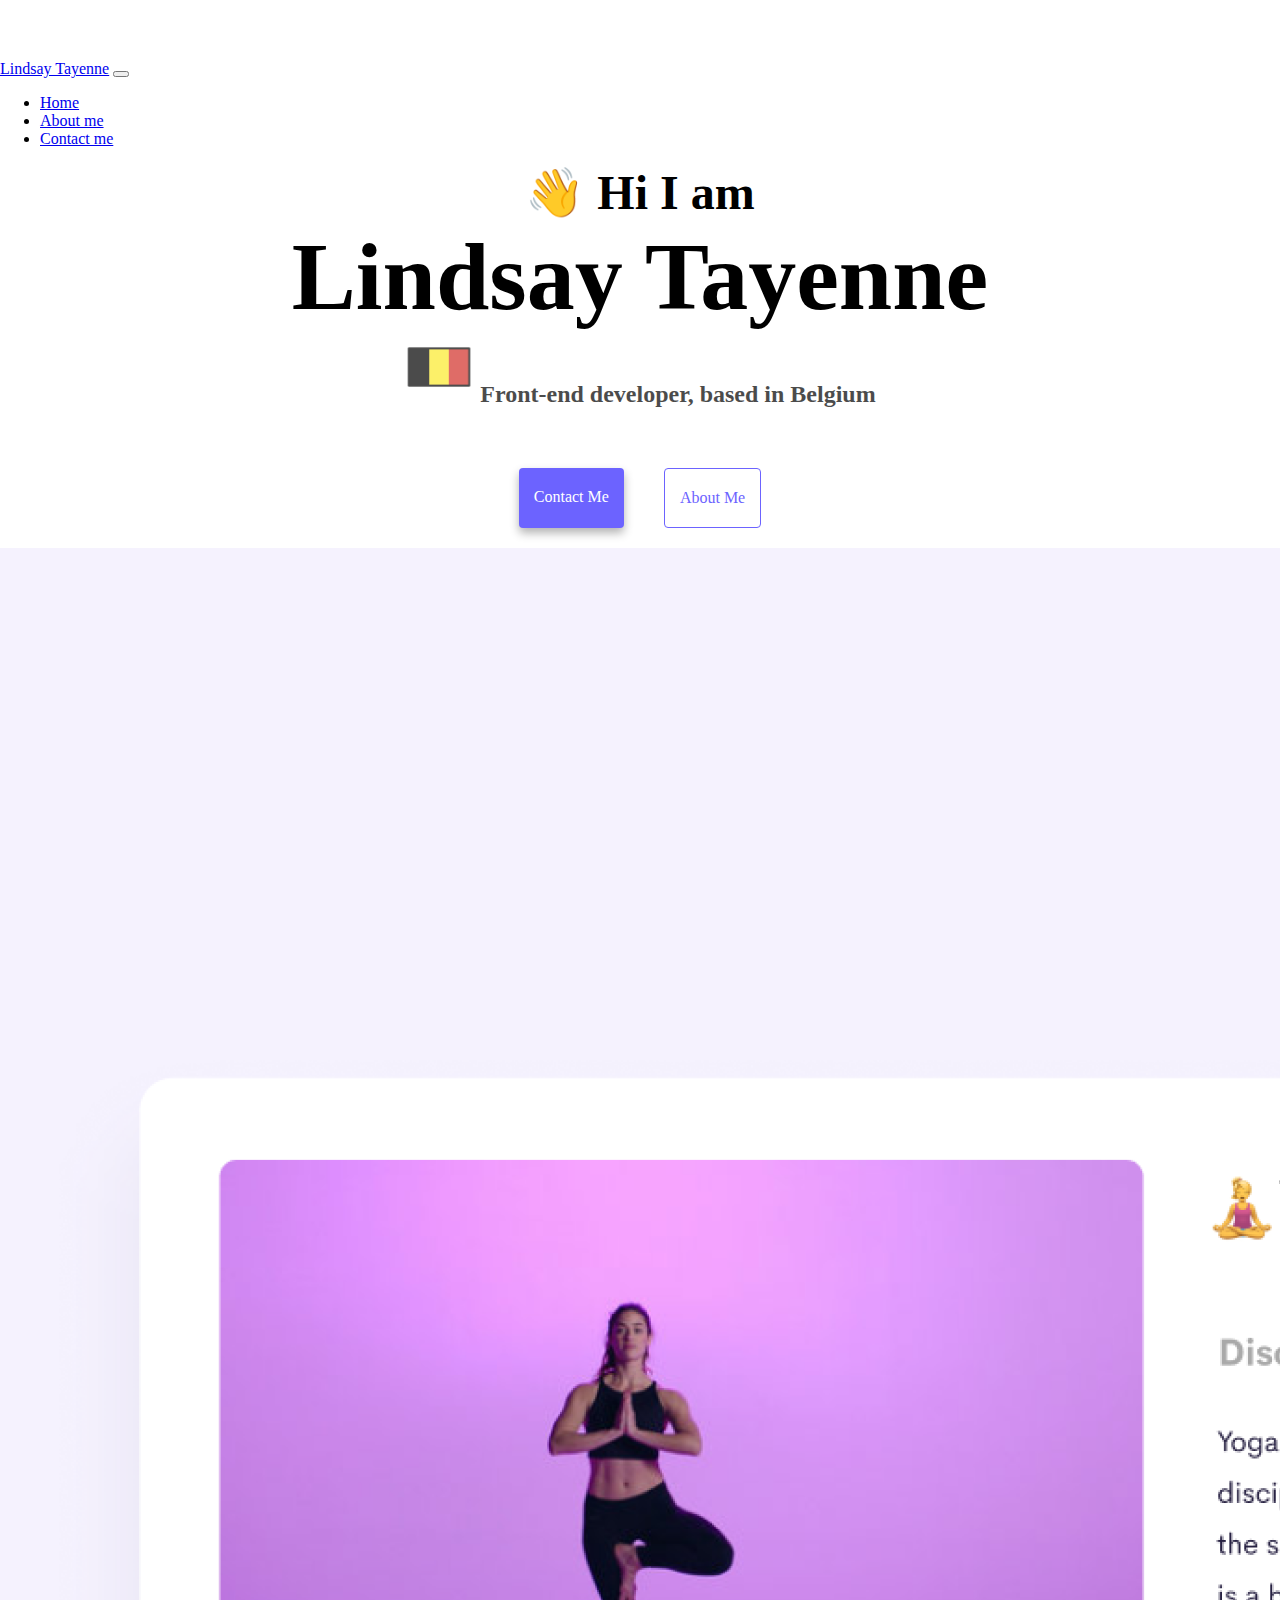
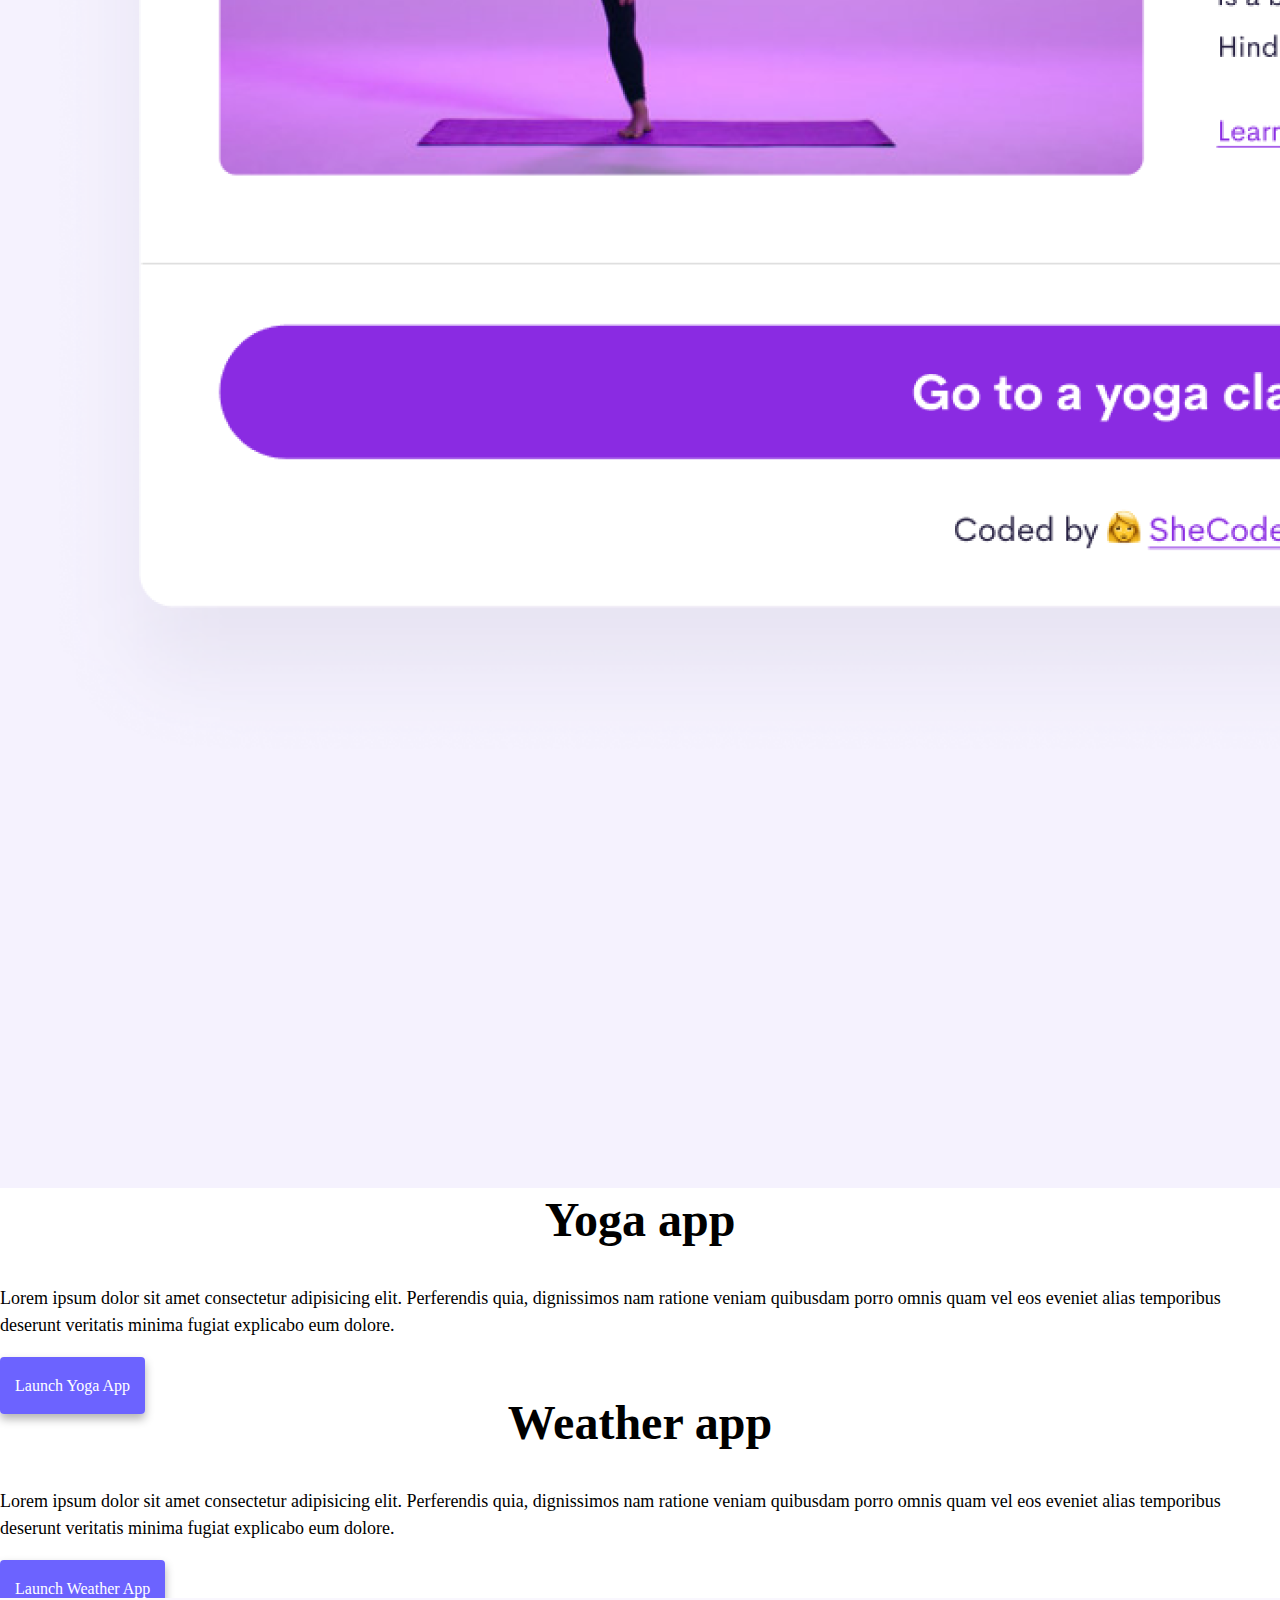
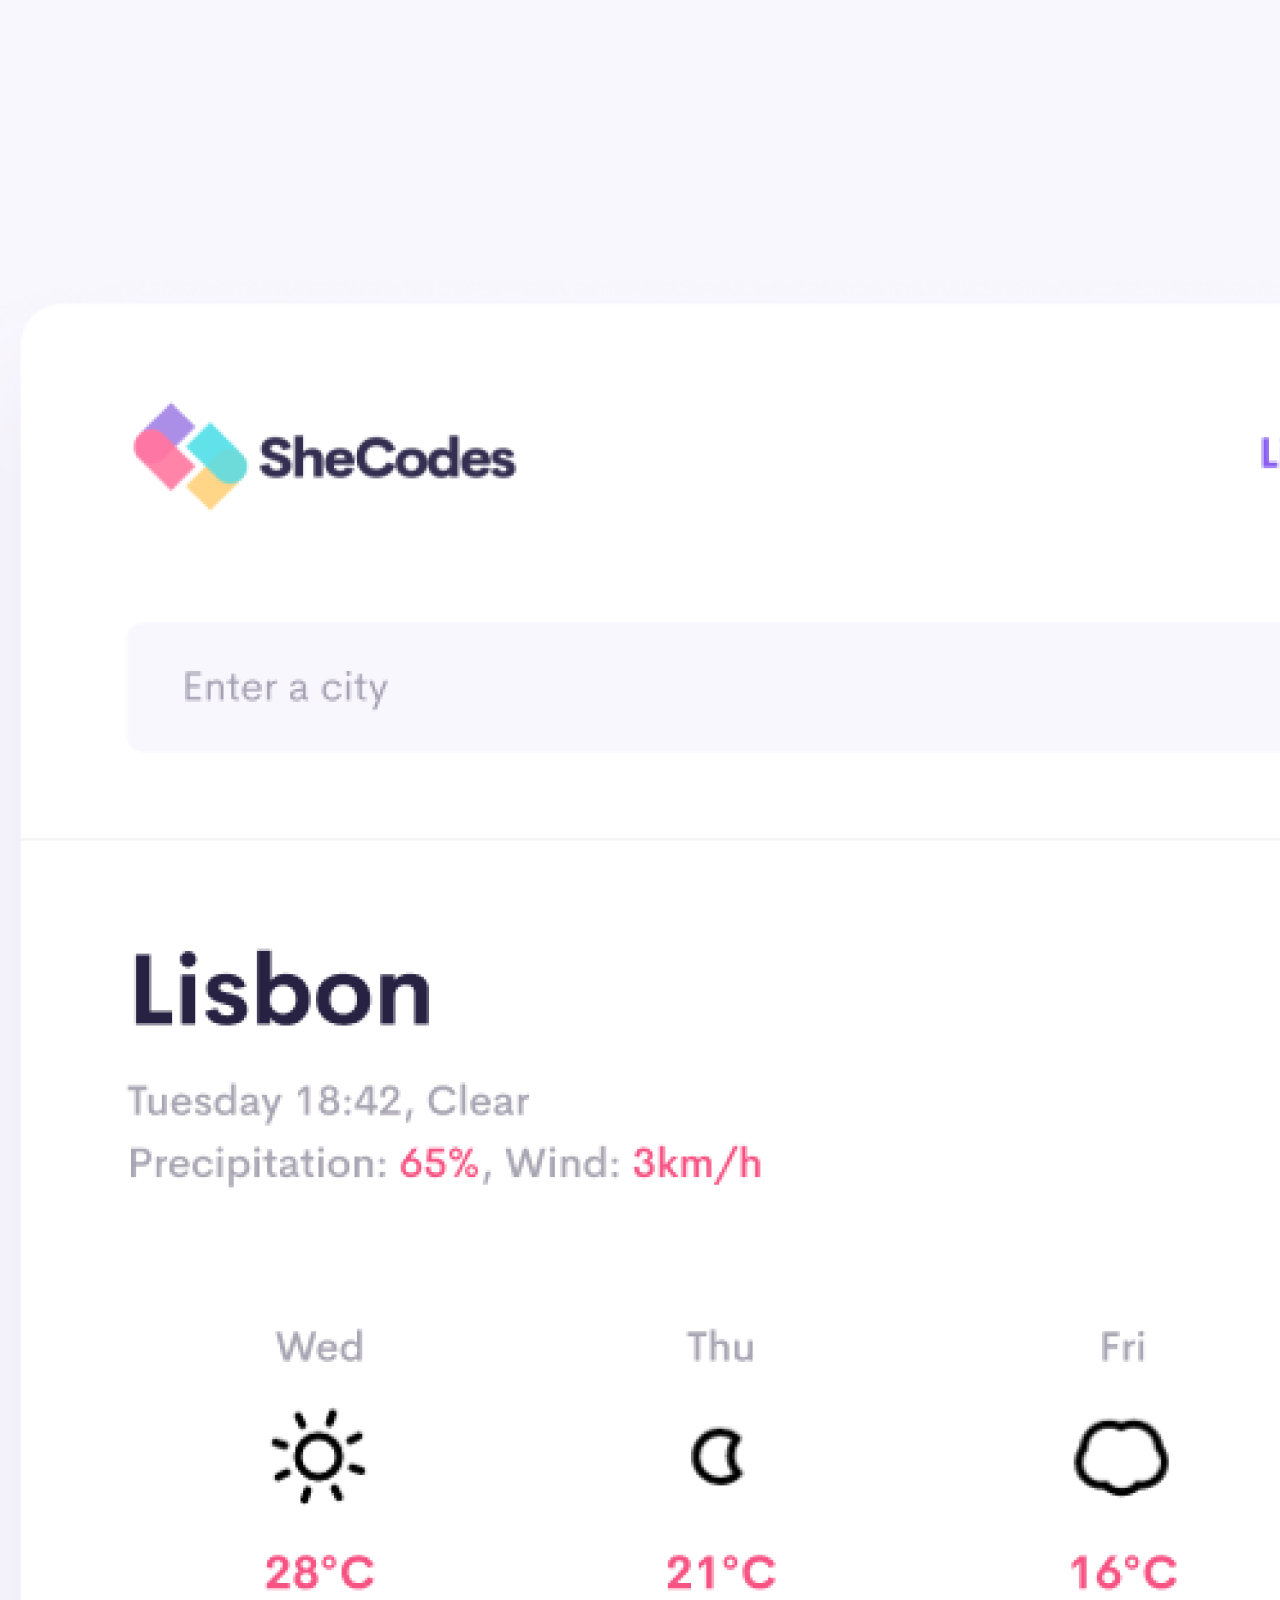
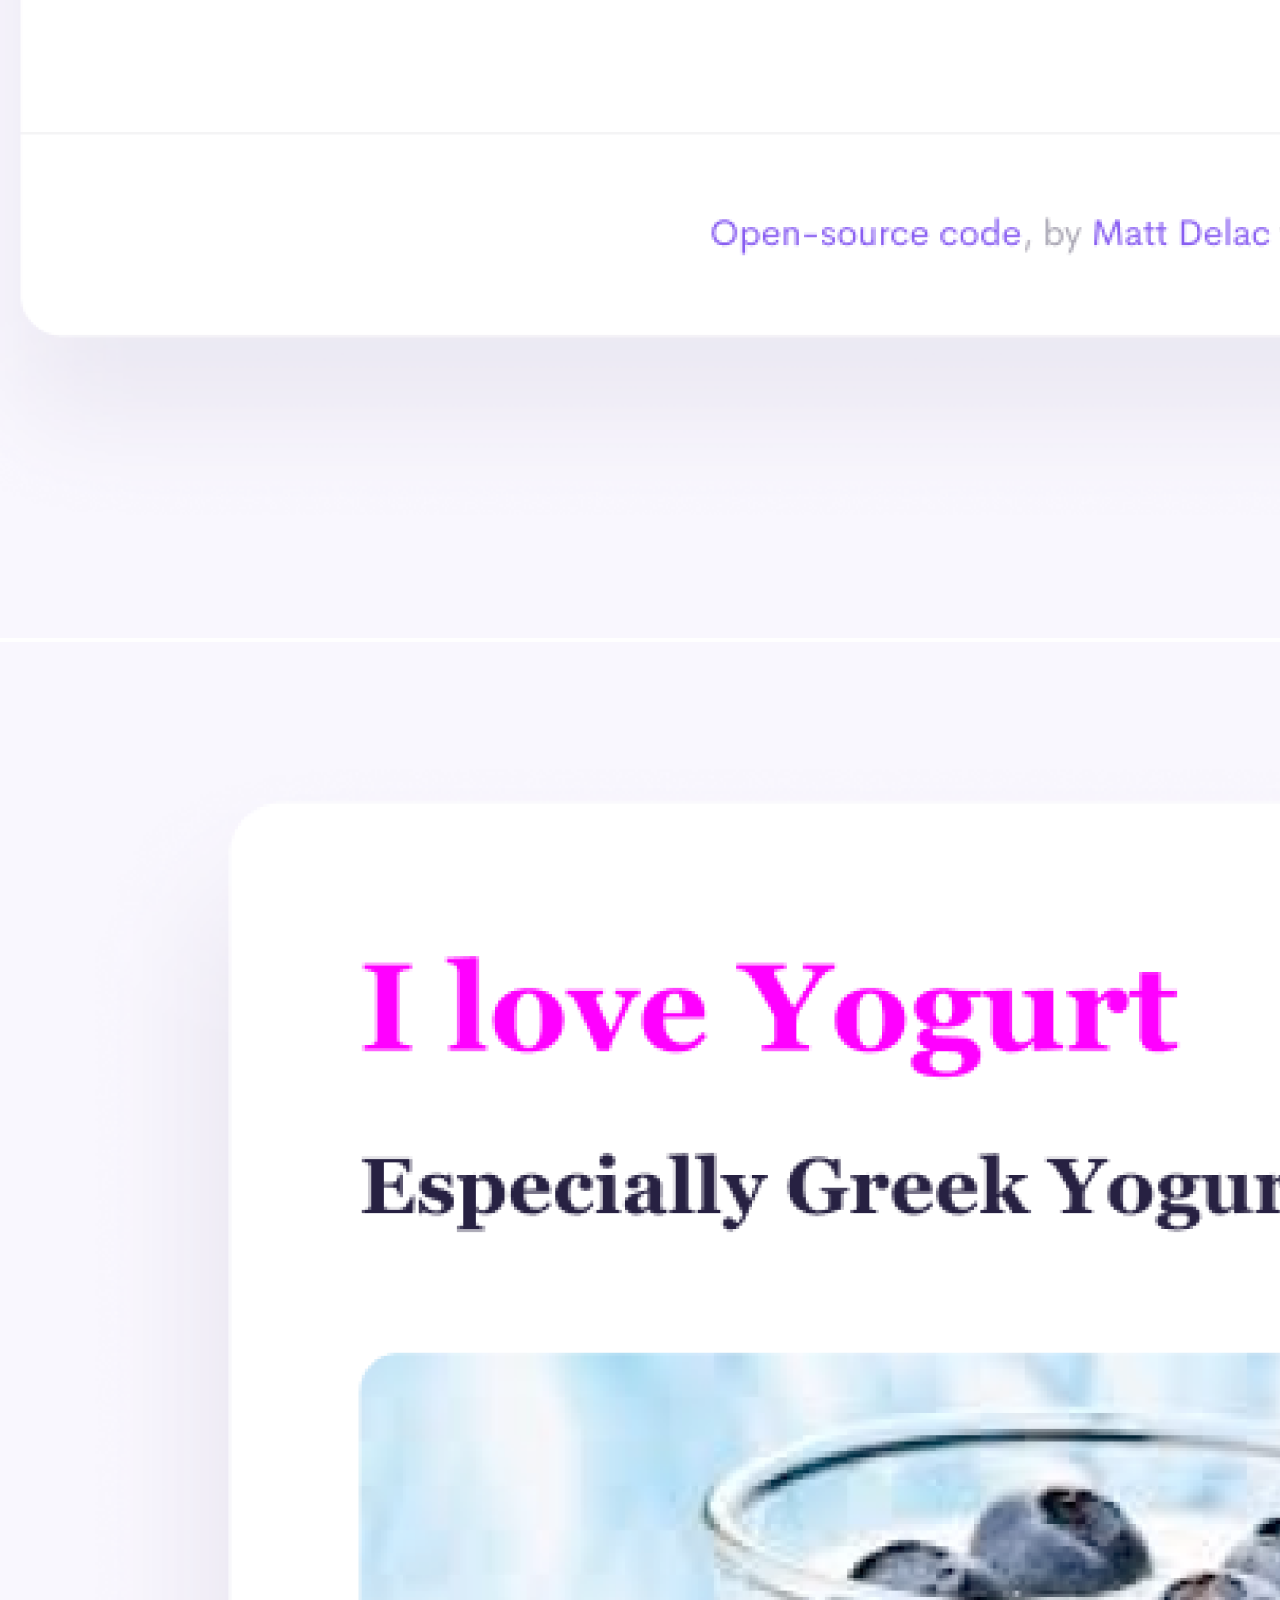
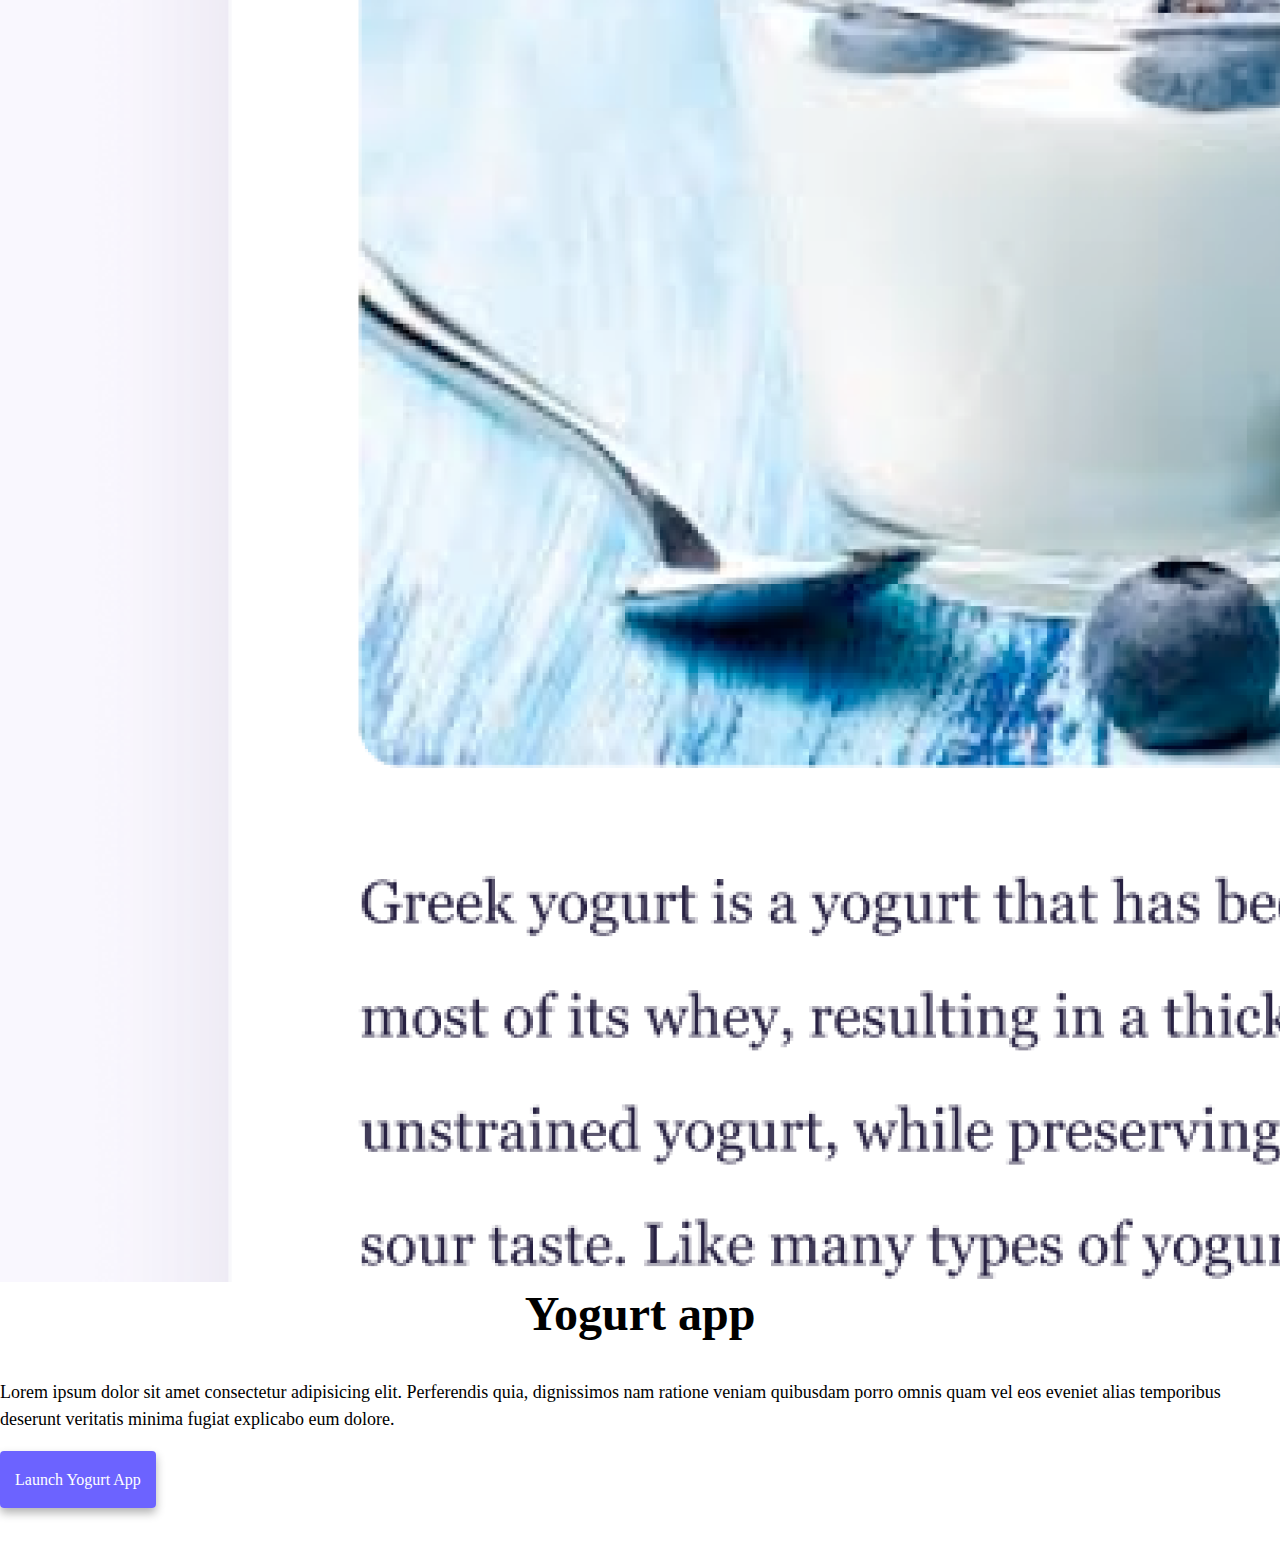
<file: index.html>
<!DOCTYPE html>
<html lang="en">
  <head>
    <meta charset="UTF-8" />
    <meta http-equiv="X-UA-Compatible" content="IE=edge" />
    <meta name="viewport" content="width=device-width, initial-scale=1.0" />
    <meta
      name="description"
      content="You can see the portfolio of Lindsay Tayenne and the coding projects that she already did, learning with SheCodes"
    />
    <link
      href="https://cdn.jsdelivr.net/npm/bootstrap@5.3.2/dist/css/bootstrap.min.css"
      rel="stylesheet"
      integrity="sha384-T3c6CoIi6uLrA9TneNEoa7RxnatzjcDSCmG1MXxSR1GAsXEV/Dwwykc2MPK8M2HN"
      crossorigin="anonymous"
    />
    <script
      src="https://cdn.jsdelivr.net/npm/bootstrap@5.3.2/dist/js/bootstrap.bundle.min.js"
      integrity="sha384-C6RzsynM9kWDrMNeT87bh95OGNyZPhcTNXj1NW7RuBCsyN/o0jlpcV8Qyq46cDfL"
      crossorigin="anonymous"
    ></script>
    <title>Lindsay Tayenne portfolio - SheCodes student</title>
    <link rel="stylesheet" href="style.css" />
  </head>
  <body>
    <div class="container">
      <nav class="navbar navbar navbar-expand-md fixed-top bg-body-tertiary">
        <div class="container-fluid">
          <a class="navbar-brand" href="#" title="Name of the portfolio owner"
            >Lindsay Tayenne</a
          >
          <button
            class="navbar-toggler"
            type="button"
            data-bs-toggle="collapse"
            data-bs-target="#navbarNav"
            aria-controls="navbarNav"
            aria-expanded="false"
            aria-label="Toggle navigation"
          >
            <span class="navbar-toggler-icon"></span>
          </button>
          <div class="collapse navbar-collapse" id="navbarNav">
            <ul class="navbar-nav">
              <li class="nav-item">
                <a
                  class="nav-link active"
                  aria-current="page"
                  href="index.html"
                  title="Home of the Lindsay Tayenne portfolio website"
                  >Home</a
                >
              </li>
              <li class="nav-item">
                <a
                  class="nav-link"
                  href="about.html"
                  title="Learn more about Lindsay Tayenne coding websites"
                  >About me</a
                >
              </li>
              <li class="nav-item">
                <a
                  class="nav-link"
                  href="about.html#contact"
                  title="Contact Lindsay about her protfolio"
                  >Contact me</a
                >
              </li>
            </ul>
          </div>
        </div>
      </nav>
      <h2 class="showing-heading">👋 Hi I am</h2>
      <h1 class="showing-heading">Lindsay Tayenne</h1>
      <div>
        <h3>
          <img
            src="images/belgium.png"
            alt="belgian flag"
            class="flag"
            title="Origin of Lindsay Tayenne"
          />
          Front-end developer, based in Belgium
        </h3>
      </div>
      <div class="navigation-links">
        <a
          href="about.html#contact"
          class="contact-link"
          title="Contact Lindsay about her protfolio"
          >Contact me</a
        >
        <a
          href="about.html"
          class="about-link"
          title="Learn more about Lindsay Tayenne coding websites"
          >About me</a
        >
      </div>
      <div class="container ps-0 pe-0">
        <div class="row">
          <div class="col-sm-6 mw-100">
            <img
              src="images/yoga.png"
              alt="yoga discipline"
              class="img-fluid mb-4 rounded showing-image"
              title="Yoga app image of Lindsay Tayenne coding website"
            />
          </div>
          <div class="col-sm-6">
            <h2 class="text-start showing-app">Yoga app</h2>
            <p class="showing-app">
              Lorem ipsum dolor sit amet consectetur adipisicing elit.
              Perferendis quia, dignissimos nam ratione veniam quibusdam porro
              omnis quam vel eos eveniet alias temporibus deserunt veritatis
              minima fugiat explicabo eum dolore.
            </p>
            <div>
              <a
                href="#"
                class="launch-link"
                title="Informations to buy the Yoga app"
                >Launch Yoga App</a
              >
            </div>
          </div>
        </div>
        <div class="row taking-space">
          <div class="col-sm-6">
            <h2 class="text-start showing-app">Weather app</h2>
            <p class="showing-app">
              Lorem ipsum dolor sit amet consectetur adipisicing elit.
              Perferendis quia, dignissimos nam ratione veniam quibusdam porro
              omnis quam vel eos eveniet alias temporibus deserunt veritatis
              minima fugiat explicabo eum dolore.
            </p>
            <div>
              <a
                href="#"
                class="launch-link"
                title="Informations to buy the Weather app"
                >Launch Weather App</a
              >
            </div>
          </div>
          <div class="col-sm-6">
            <img
              src="images/weather.png"
              alt="weather app"
              class="img-fluid mb-4 rounded showing-image"
              title="Weather app image of Lindsay Tayenne coding website"
            />
          </div>
        </div>
        <div class="row taking-space">
          <div class="col-sm-6">
            <img
              src="images/yogurt.png"
              alt="yogurt app"
              class="img-fluid mb-4 rounded showing-image"
              title="Yogurt app image of Lindsay Tayenne coding website"
            />
          </div>
          <div class="col-sm-6">
            <h2 class="text-start showing-app">Yogurt app</h2>
            <p class="showing-app">
              Lorem ipsum dolor sit amet consectetur adipisicing elit.
              Perferendis quia, dignissimos nam ratione veniam quibusdam porro
              omnis quam vel eos eveniet alias temporibus deserunt veritatis
              minima fugiat explicabo eum dolore.
            </p>
            <div>
              <a
                href="#"
                class="launch-link"
                title="Informations to buy the Yogurt app"
                >Launch Yogurt App</a
              >
            </div>
          </div>
        </div>
      </div>
    </div>
  </body>
</html>
</file>
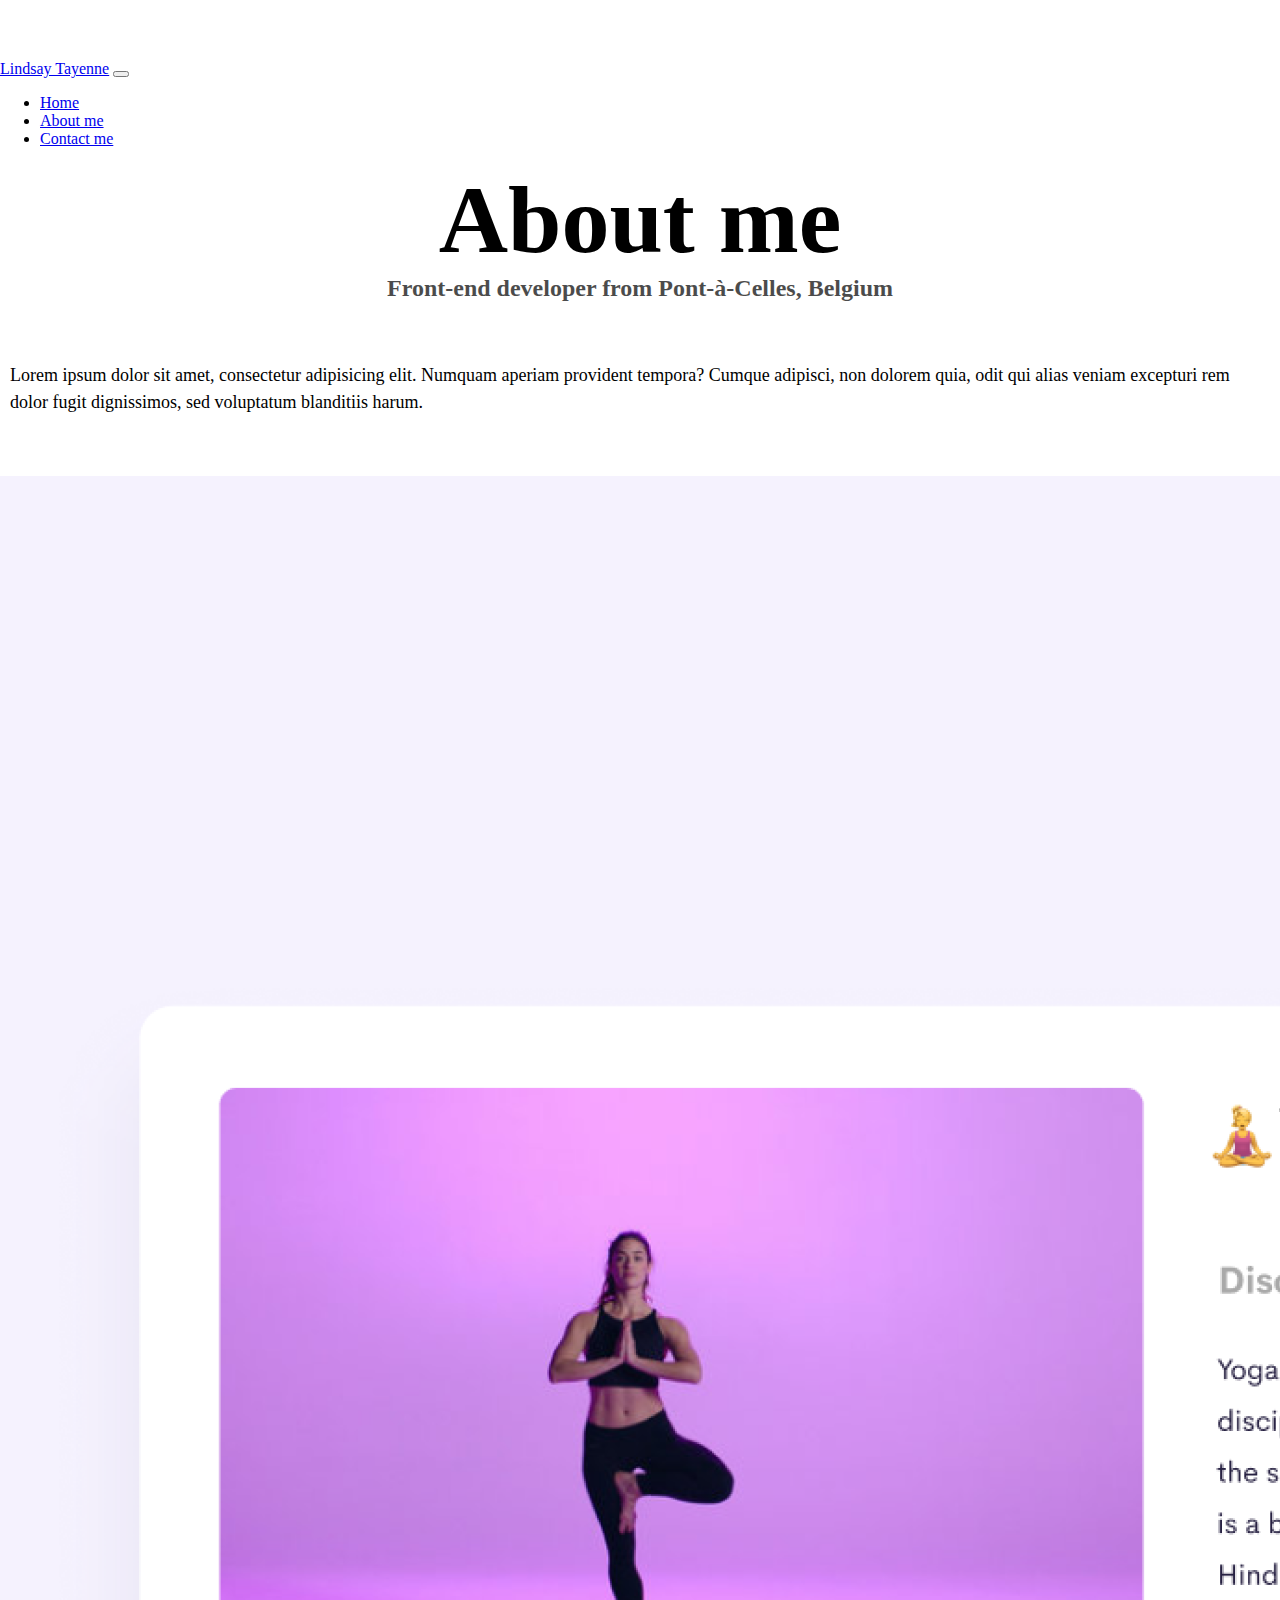
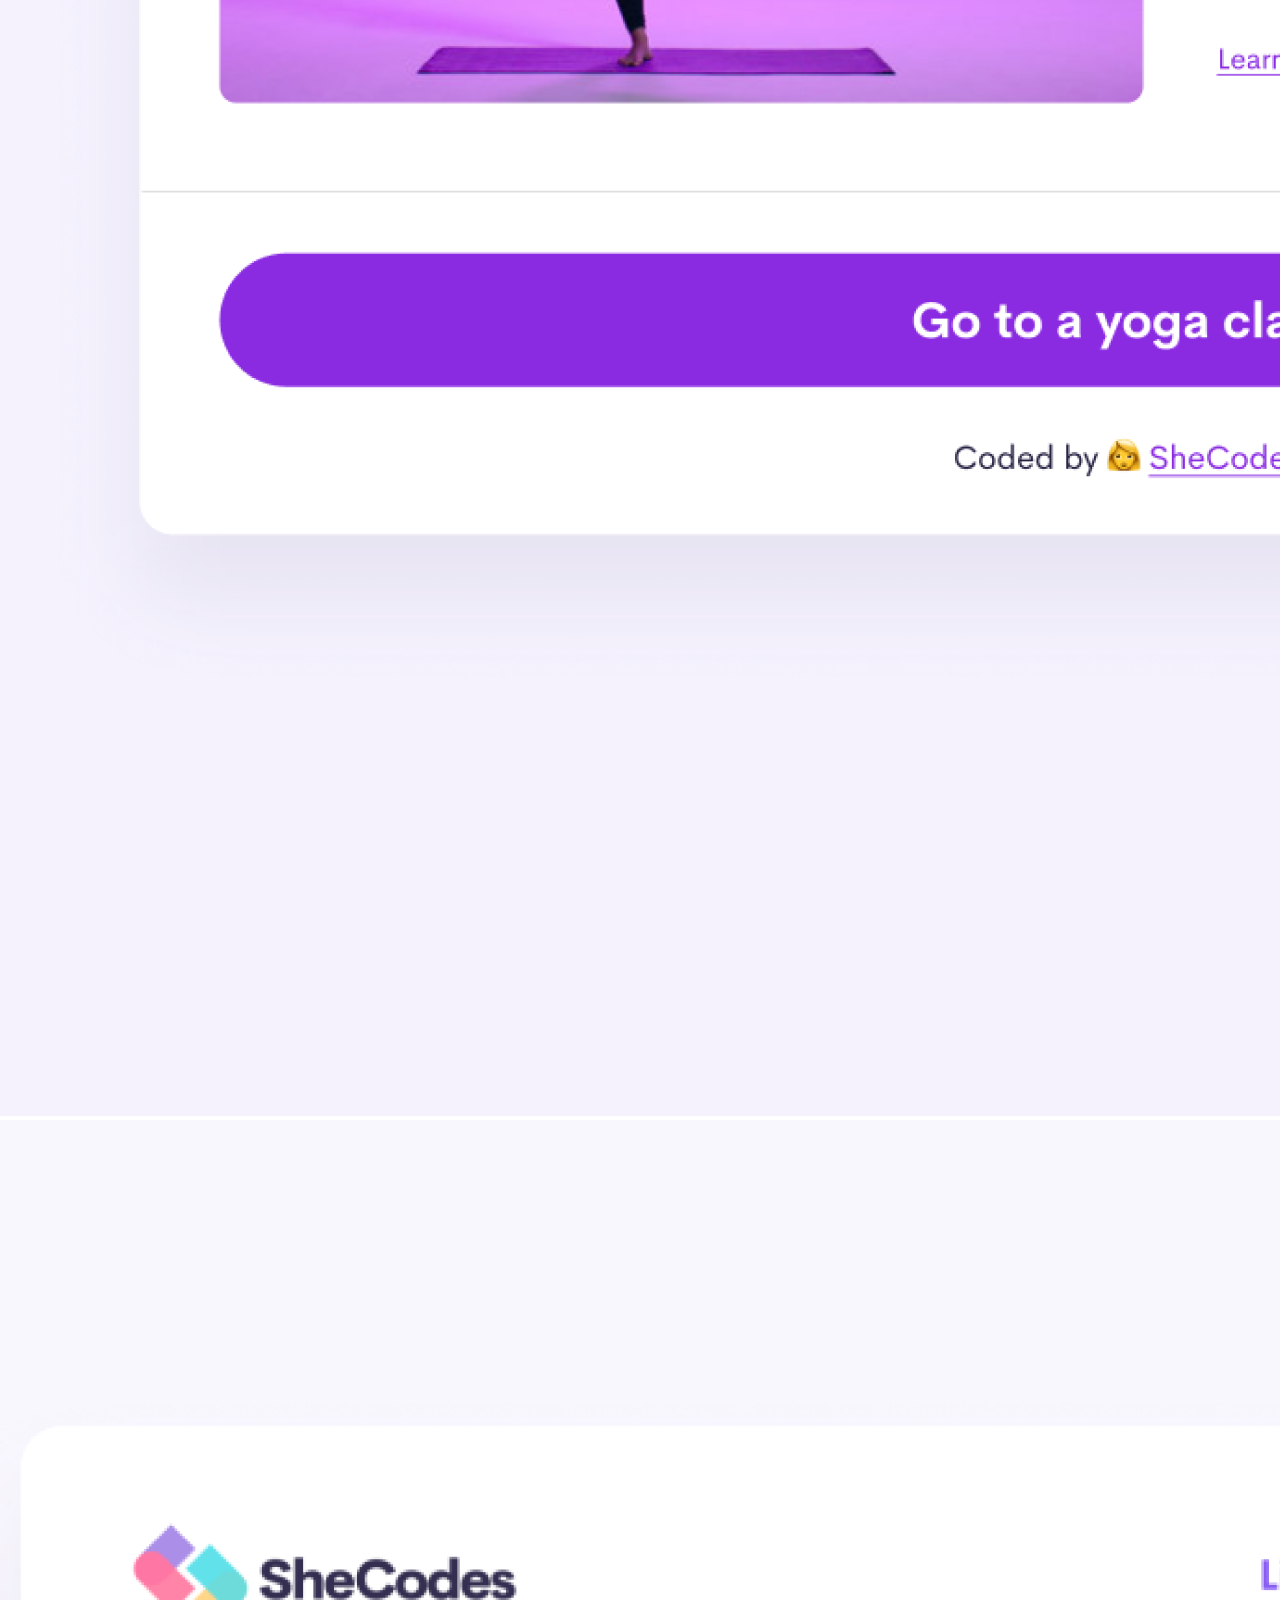
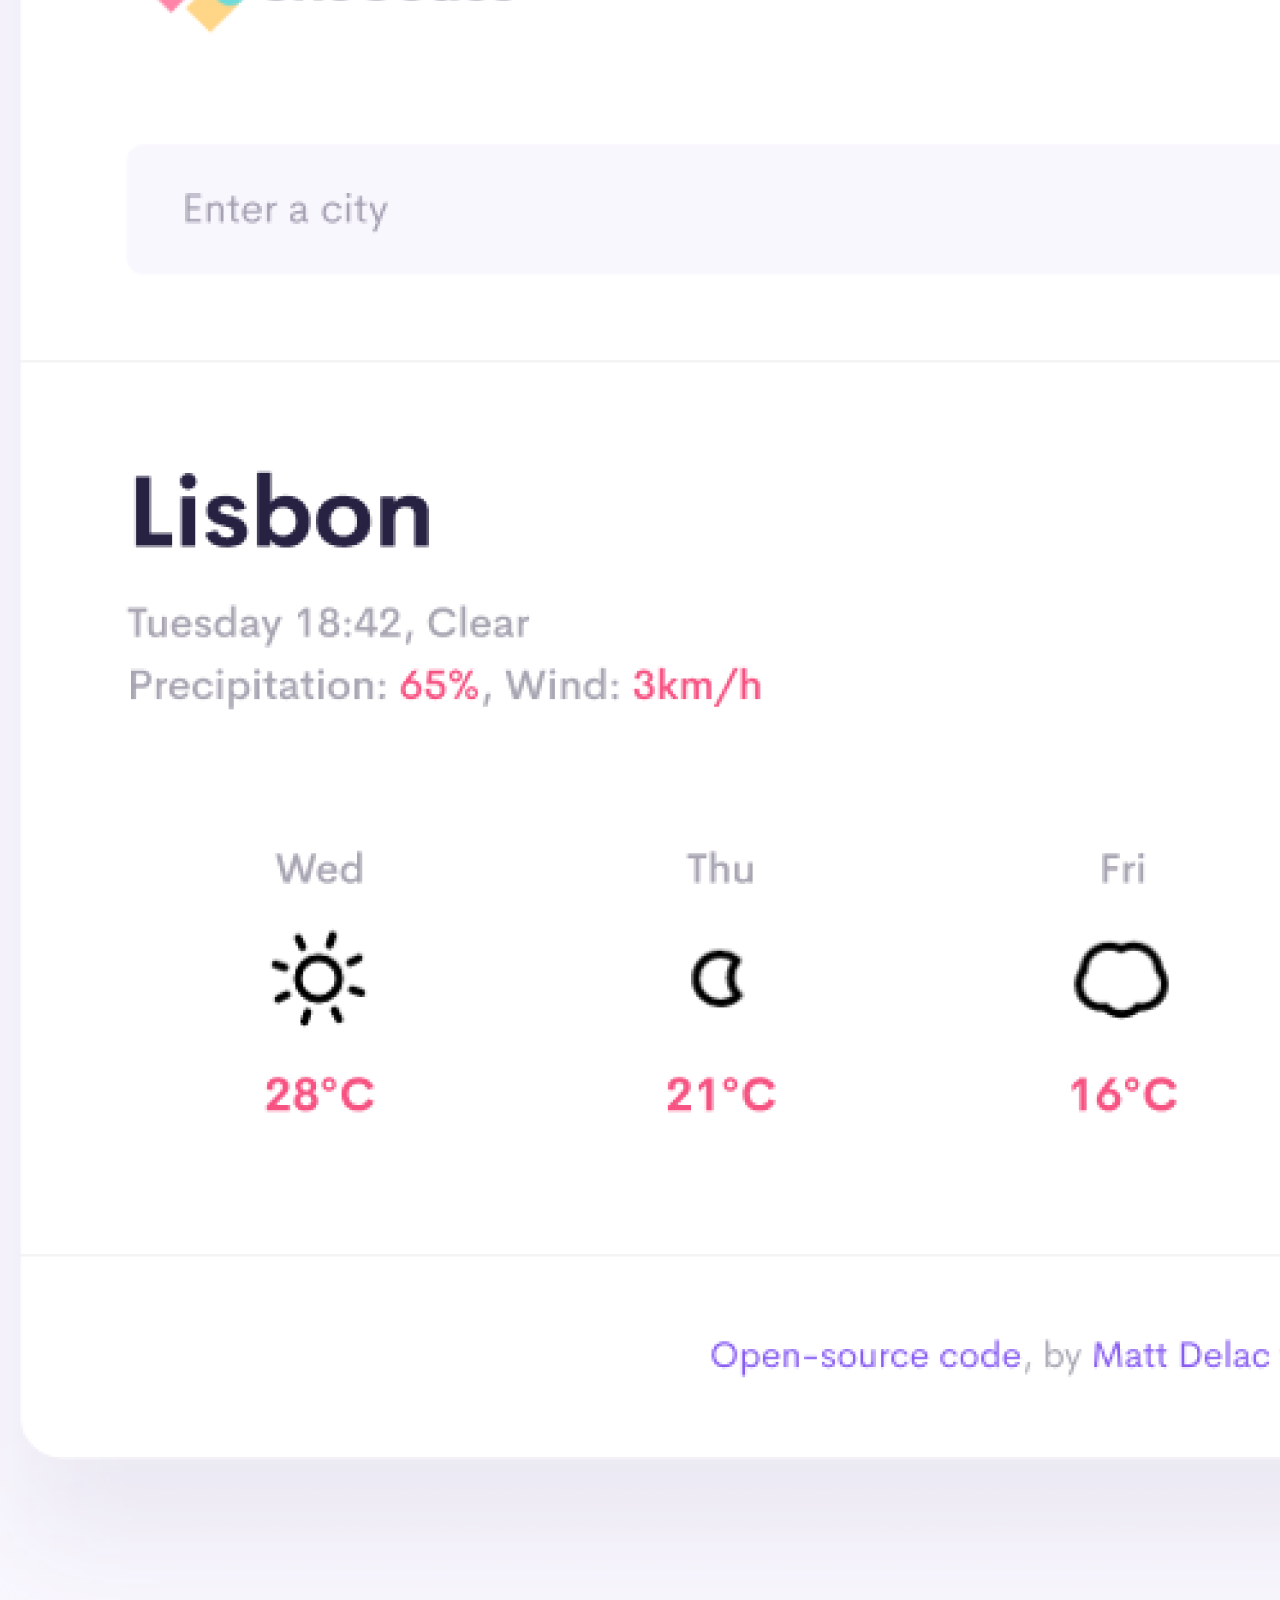
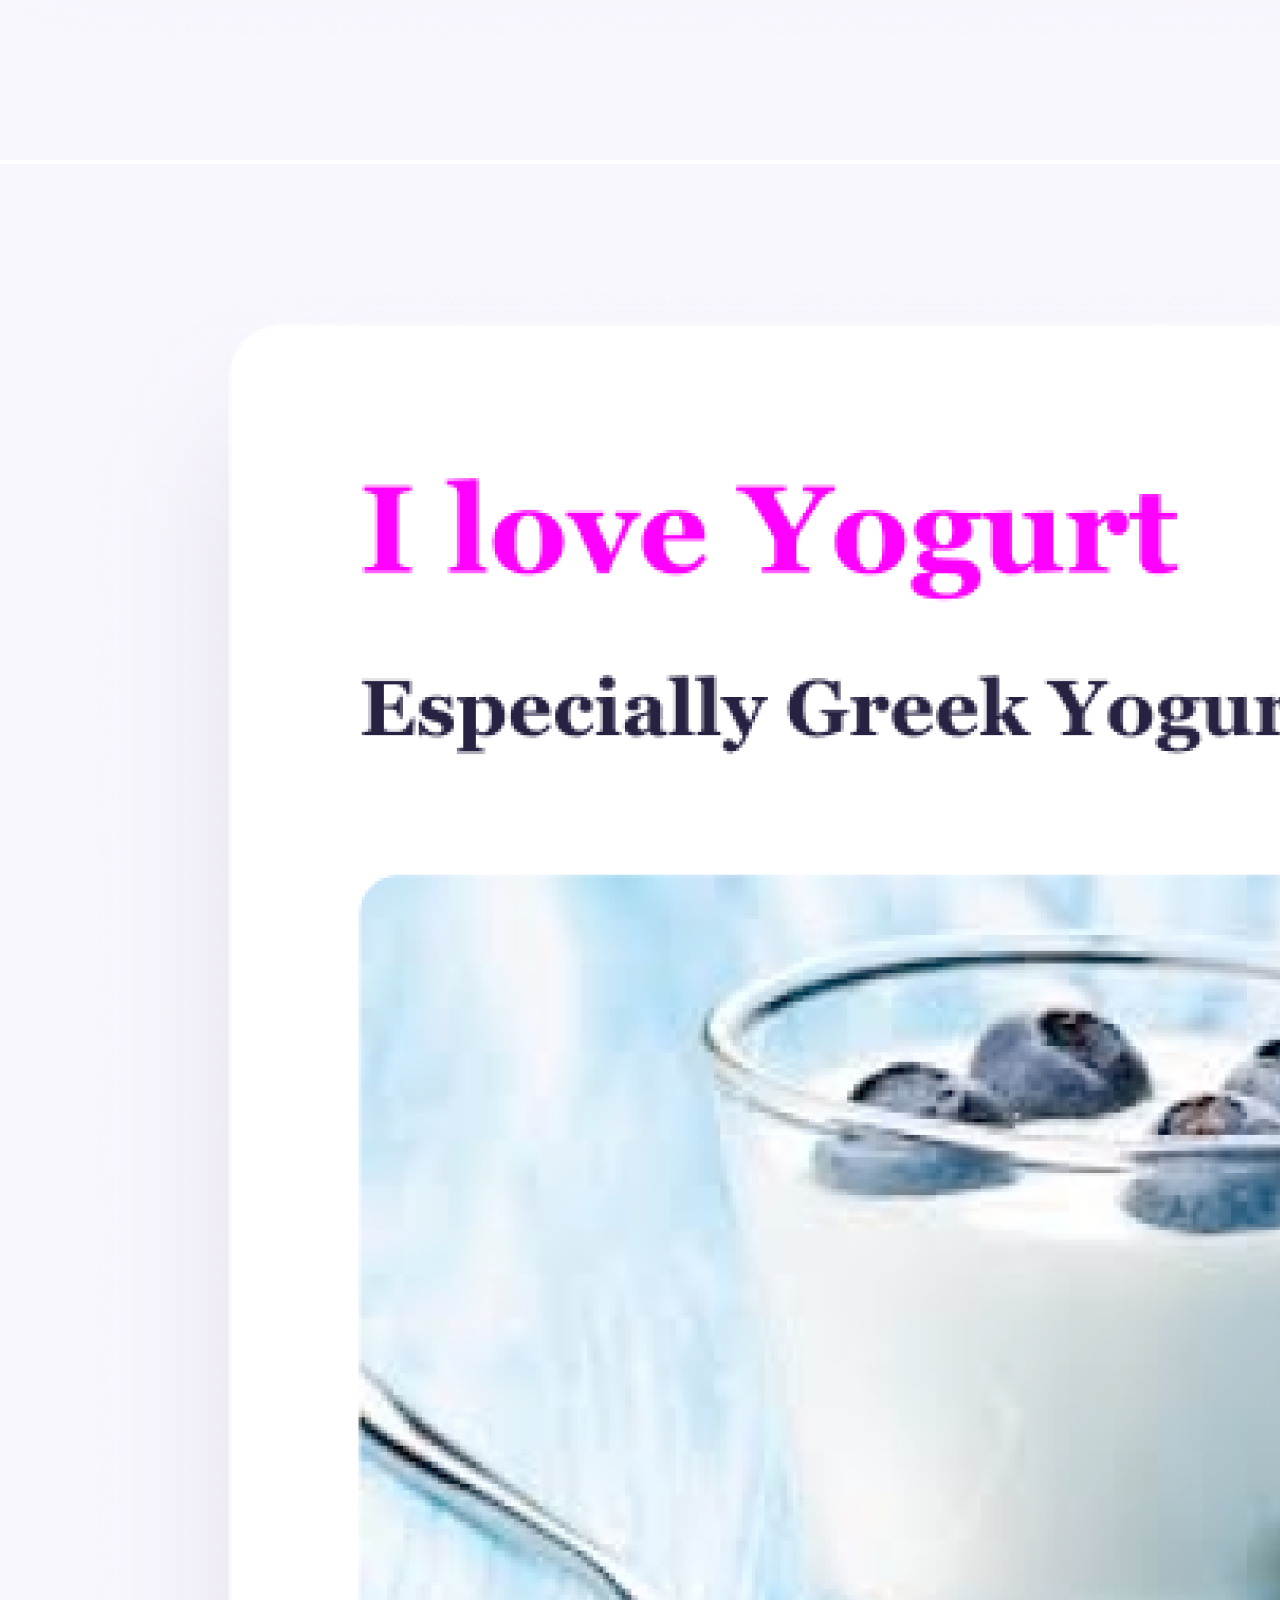
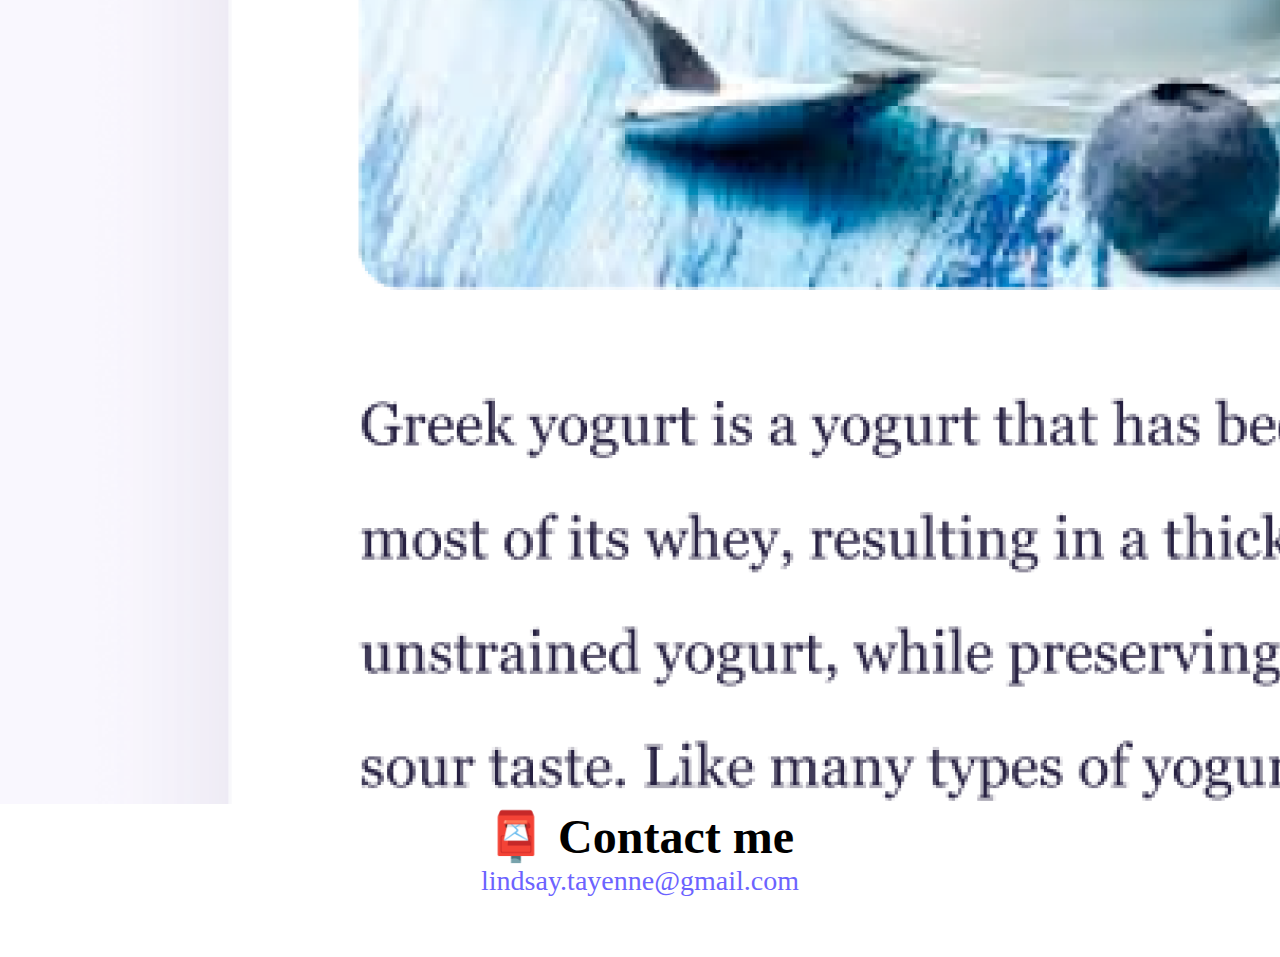
<file: about.html>
<!DOCTYPE html>
<html lang="en">
  <head>
    <meta charset="UTF-8" />
    <meta http-equiv="X-UA-Compatible" content="IE=edge" />
    <meta name="viewport" content="width=device-width, initial-scale=1.0" />
    <meta
      name="description"
      content="Lindsay Tayenne's descrpiption of her coding websites, while learning with SheCodes "
    />

    <script
      src="https://cdn.jsdelivr.net/npm/bootstrap@5.3.2/dist/js/bootstrap.bundle.min.js"
      integrity="sha384-C6RzsynM9kWDrMNeT87bh95OGNyZPhcTNXj1NW7RuBCsyN/o0jlpcV8Qyq46cDfL"
      crossorigin="anonymous"
    ></script>
    <link
      href="https://cdn.jsdelivr.net/npm/bootstrap@5.3.2/dist/css/bootstrap.min.css"
      rel="stylesheet"
      integrity="sha384-T3c6CoIi6uLrA9TneNEoa7RxnatzjcDSCmG1MXxSR1GAsXEV/Dwwykc2MPK8M2HN"
      crossorigin="anonymous"
    />
    <link rel="stylesheet" href="style.css" />
    <title>About Lindsay Tayenne coding websites - SheCodes Student</title>
  </head>
  <body>
    <div class="container">
      <nav class="navbar navbar navbar-expand-md fixed-top bg-body-tertiary">
        <div class="container-fluid">
          <a class="navbar-brand" href="#" title="Name of the portfolio owner"
            >Lindsay Tayenne</a
          >
          <button
            class="navbar-toggler"
            type="button"
            data-bs-toggle="collapse"
            data-bs-target="#navbarNav"
            aria-controls="navbarNav"
            aria-expanded="false"
            aria-label="Toggle navigation"
          >
            <span class="navbar-toggler-icon"></span>
          </button>
          <div class="collapse navbar-collapse" id="navbarNav">
            <ul class="navbar-nav">
              <li class="nav-item">
                <a
                  class="nav-link active"
                  aria-current="page"
                  href="index.html"
                  title="Home of the Lindsay Tayenne portfolio website"
                  >Home</a
                >
              </li>
              <li class="nav-item">
                <a
                  class="nav-link"
                  href="about.html"
                  title="Learn more about Lindsay Tayenne coding websites"
                  >About me</a
                >
              </li>
              <li class="nav-item">
                <a
                  class="nav-link"
                  href="about.html#contact"
                  title="Contact Lindsay about her protfolio"
                  >Contact me</a
                >
              </li>
            </ul>
          </div>
        </div>
      </nav>
      <div></div>
      <h1 class="showing-heading">About me</h1>
      <h3>Front-end developer from Pont-à-Celles, Belgium</h3>
      <div class="about-paragraphs">
        <p>
          Lorem ipsum dolor sit amet, consectetur adipisicing elit. Numquam
          aperiam provident tempora? Cumque adipisci, non dolorem quia, odit qui
          alias veniam excepturi rem dolor fugit dignissimos, sed voluptatum
          blanditiis harum.
        </p>
      </div>
      <div class="container">
        <div class="row">
          <div class="col-sm-4 image">
            <img src="images/yoga.png" alt"yoga" class="img-fluid border
            border-5 border-white m-10 shadow-lg rounded" title="Yoga app image
            of Lindsay Tayenne coding website"/>
          </div>
          <div class="col-sm-4 image">
            <img src="images/weather.png" alt"weather" class="img-fluid border
            border-5 border-white m-10 shadow-lg rounded" title="weather app
            image of Lindsay Tayenne coding website"/>
          </div>
          <div class="col-sm-4 image">
            <img src="images/yogurt.png" alt"yogurt" class="img-fluid border
            border-5 border-white m-10 shadow-lg rounded" title="Yogurt app
            image of Lindsay Tayenne coding website"/>
          </div>
        </div>
      </div>
      <div
        id="contact"
        class="mt-5"
        title="Lindsay Tayenne contact informations"
      >
        <h2 class="showing-heading">📮 Contact me</h2>
        <a
          href="mailto:lindsay.tayenne@gmail.com"
          class="email-link"
          target="_blank"
          title="Email to contact Lindsay Tayenne about her portfolio"
        >
          lindsay.tayenne@gmail.com
        </a>
      </div>
    </div>
  </body>
</html>
</file>
<file: style.css>
:root {
  --primary-color: #6c63ff;
  --secondary-color: white;
  --box-shadow: 0 5px 10px rgba(0, 0, 0, 0.3);
}

body {
  margin: 60px auto;
}

h1,
h2,
h3 {
  text-align: center;
  margin: 0;
}

h1 {
  font-size: 96px;
}

h2 {
  font-size: 48px;
}

h3 {
  font-size: 24px;
  opacity: 0.7;
}

p {
  background: var(--secondary-color);
  padding: 20px 0;
  border-radius: 4px;
  font-size: 18px;
  line-height: 1.5;
  text-align: center;
}

.navigation-links {
  display: flex;
  margin-top: 40px;
  justify-content: center;
}

.navigation-links a {
  margin: 20px;
  border-radius: 4px;
  padding: 20px 15px;
  text-decoration: none;
  text-transform: capitalize;
}

.contact-link {
  background: var(--primary-color);
  box-shadow: var(--box-shadow);
  color: white;
}

.about-link {
  color: var(--primary-color);
  border: 1px solid var(--primary-color);
}

.homepage-link {
  color: var(--primary-color);
  text-align: center;
  display: block;
}

.about-paragraphs {
  display: flex;
  margin: 30px 0;
}

.about-paragraphs p {
  margin: 10px;
}

.email-link {
  display: flex;
  justify-content: center;
  color: var(--primary-color);
  font-size: 28px;
  text-decoration: none;
}

.email-link:hover {
  text-decoration: underline;
}
.flag {
  width: 70px;
  margin: 0;
}
.launch-link {
  background: var(--primary-color);
  box-shadow: var(--box-shadow);
  color: white;
  text-decoration: none;
  padding: 20px 15px;
  border-radius: 4px;
}

@media (max-width: 576px) {
  .showing-image {
    display: none;
  }
  .showing-app {
    display: flex;
    justify-content: center;
  }
  .launch-link {
    display: flex;
    justify-content: center;
    margin-bottom: 15px;
  }
  .showing-heading {
    font-size: 44px;
  }
  .image {
    margin-bottom: 30px;
  }
}
@media (min-width: 576px) {
  p {
    text-align: left;
  }
}
</file>
